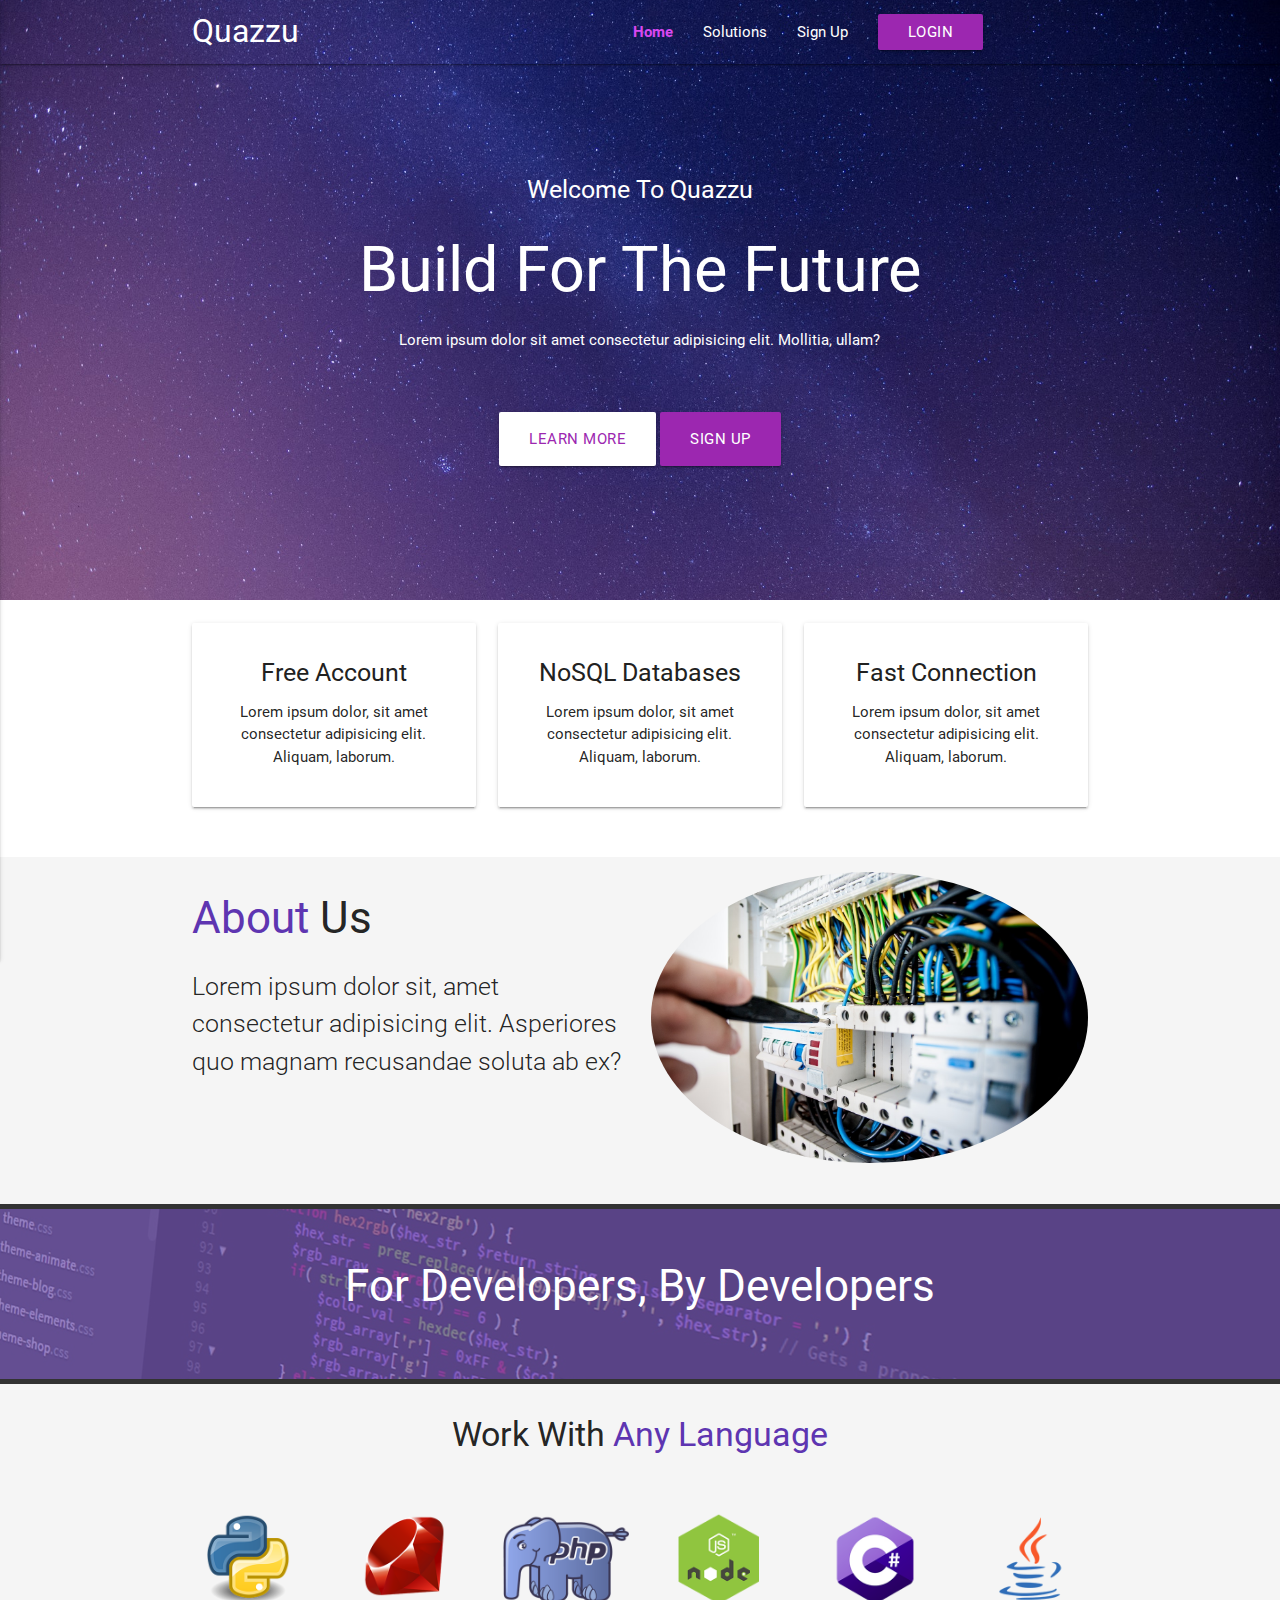
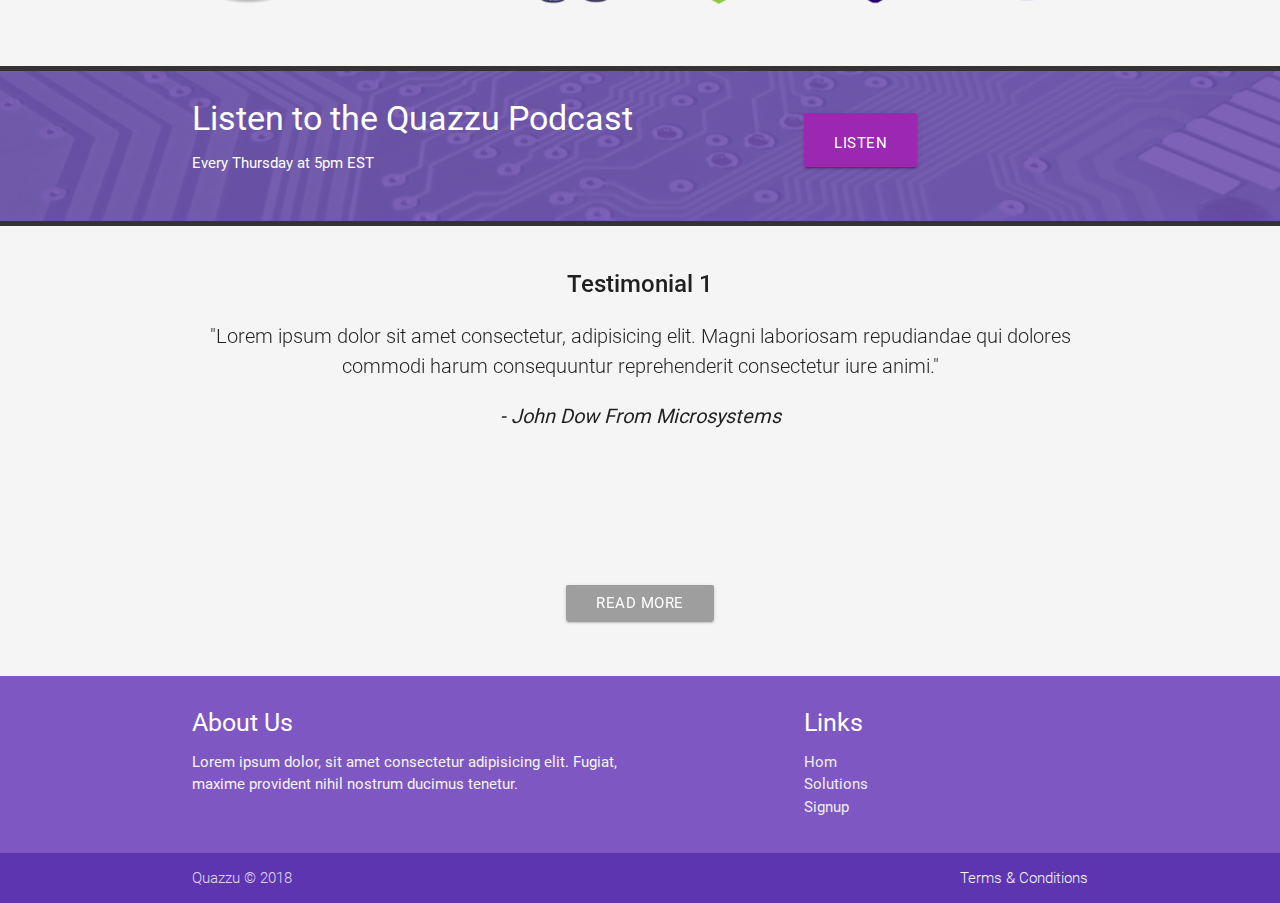
<file: index.html>
<!DOCTYPE html>
<html>

<head>
  <!--Import Google Icon Font-->
  <link href="https://fonts.googleapis.com/icon?family=Material+Icons" rel="stylesheet">
  <!--Import materialize.css-->
  <link type="text/css" rel="stylesheet" href="css/materialize.min.css" media="screen,projection" />
  <link rel="stylesheet" href="css/style.css">
  <link rel="stylesheet" href="https://use.fontawesome.com/releases/v5.0.12/css/all.css" integrity="sha384-G0fIWCsCzJIMAVNQPfjH08cyYaUtMwjJwqiRKxxE/rx96Uroj1BtIQ6MLJuheaO9" crossorigin="anonymous">
  <!--Let browser know website is optimized for mobile-->
  <meta name="viewport" content="width=device-width, initial-scale=1.0" />

  <title>Quazzu Cloud Hosting</title>
</head>

<body>
  <!-- Header -->
  <header class="main-header">
    <nav class="transparent">
      <div class="container">
        <div class="nav-wrapper">
          <a href="#" class="brand-logo">Quazzu</a>
          <a href="#" data-activates="mobile-nav" class="button-collapse">
            <i class="fa fa-bars"></i>
          </a>
          <ul class="right hide-on-med-and-down">
            <li>
              <a class="active-link" href="index.html">Home</a>
            </li>
            <li>
              <a href="solutions.html">Solutions</a>
            </li>
            <li>
              <a href="signup.html">Sign Up</a>
            </li>
            <li>
              <a href="#login-modal" class="btn purple modal-trigger">Login</a>
            </li>
            <li>
              <a href="https://facebook.com">
                <i class="fab fa-facebook"></i>
              </a>
            </li>
            <li>
              <a href="https://twitter.com">
                <i class="fab fa-twitter"></i>
              </a>
            </li>
            <li>
              <a href="https://instagram.com">
                <i class="fab fa-instagram"></i>
              </a>
            </li>
          </ul>
          <ul class="side-nav" id="mobile-nav">
            <h4 class="purple-text text-darken-4 center">Quazzu</h4>
            <li>
              <div class="divider"></div>
            </li>
            <li>
              <a href="index.html"><i class="fa fa-home grey-text text-darken-4"></i> Home</a>
            </li>
            <li>
              <a href="solutions.html"><i class="fa fa-cog grey-text text-darken-4"></i> Solutions</a>
            </li>
            <li>
              <a href="signup.html"><i class="fa fa-users grey-text text-darken-4"></i> Sign Up</a>
            </li>
            <li>
              <div class="divider"></div>
            </li>
            <li>
              <a href="#login-modal" class="btn purple modal-trigger">Login</a>
            </li>
          </ul>
        </div>
      </div>
    </nav>
    <!-- Showcase -->
    <div class="showcase container">
      <div class="row">
        <div class="col s12 m10 offset-m1 center">
          <h5>Welcome To Quazzu</h5>
          <h1>Build For The Future</h1>
          <p>Lorem ipsum dolor sit amet consectetur adipisicing elit. Mollitia, ullam?</p>
          <br><br>
          <a href="solutions.html" class="btn btn-large white purple-text">Learn More</a>
          <a href="singup.html" class="btn btn-large purple white-text">Sign Up</a>
        </div>
      </div>
    </div>
  </header>

  <!-- Section: Icon Boxes -->
  <section class="section section-icons center">
    <div class="container">
      <div class="row">
        <div class="col s12 m4">
          <div class="card-panel">
            <i class="fa fa-user fa-3x deep-purple-text text-darken-w"></i>
            <h5 class="grey-text text-darken-4">Free Account</h5>
            <p>Lorem ipsum dolor, sit amet consectetur adipisicing elit. Aliquam, laborum.</p>
          </div>
        </div>
        <div class="col s12 m4">
          <div class="card-panel">
            <i class="fa fa-database fa-3x deep-purple-text text-darken-w"></i>
            <h5 class="grey-text text-darken-4">NoSQL Databases</h5>
            <p>Lorem ipsum dolor, sit amet consectetur adipisicing elit. Aliquam, laborum.</p>
          </div>
        </div>
        <div class="col s12 m4">
          <div class="card-panel">
            <i class="fa fa-bolt fa-3x deep-purple-text text-darken-w"></i>
            <h5 class="grey-text text-darken-4">Fast Connection</h5>
            <p>Lorem ipsum dolor, sit amet consectetur adipisicing elit. Aliquam, laborum.</p>
          </div>
        </div>
      </div>
    </div>
  </section>
  
  <!-- Section: About -->
  <section class="section section-about grey lighten-4">
    <div class="container">
      <div class="row">
        <div class="col s12 m6">
          <h3><span class="deep-purple-text text-darken-1">About</span> Us</h3>
          <p class="flow-text">Lorem ipsum dolor sit, amet consectetur adipisicing elit. Asperiores quo magnam recusandae soluta ab ex?</p>
        </div>
        <div class="col s12 m6">
          <img src="img/tech.jpg" alt="" class="circle responsive-img">
        </div>
      </div>
    </div>
  </section>

  <!-- Section: Developers -->
  <section class="section section-developers white-text">
    <div class="primary-overlay valign-wrapper">
      <div class="container">
        <div class="row">
          <div class="col s12 center">
            <h3>For Developers, By Developers</h3>
          </div>
        </div>
      </div>
    </div>
  </section>

  <!-- Section: Languages -->
  <section class="section section-language grey lighten-4">
    <div class="container">
      <div class="row">
        <h4 class="center">Work With <span class="deep-purple-text text-darken-1"> Any Language</span></h4>
        <br><br>
        <div class="row">
          <div class="col s2">
            <img src="img/python-logo.png" alt="" class="responsive-img">
          </div>
          <div class="col s2">
            <img src="img/ruby-logo.png" alt="" class="responsive-img">
          </div>
          <div class="col s2">
            <img src="img/php-logo.png" alt="" class="responsive-img">
          </div>
          <div class="col s2">
            <img src="img/node-logo.png" alt="" class="responsive-img">
          </div>
          <div class="col s2">
            <img src="img/c-sharp-logo.png" alt="" class="responsive-img">
          </div>
          <div class="col s2">
            <img src="img/java-logo.png" alt="" class="responsive-img">
          </div>
        </div>
      </div>
    </div>
  </section>

  <!-- Section: Podcast -->
  <section class="section section-podcast white-text">
    <div class="primary-overlay valign-wrapper">
      <div class="container">
        <div class="row">
          <div class="col s12 m8">
            <h4>Listen to the Quazzu Podcast</h4>
            <p>Every Thursday at 5pm EST</p>
          </div>
          <div class="col s12 m4">
            <a href="#" class="btn purple btn-large">
              <i class="fa fa-podcast"></i> Listen
            </a>
          </div>
        </div>
      </div>
    </div>
  </section>

  <!-- Section: Testimonial -->
  <section class="section section-testimoniales grey lighten-4">
    <div class="container">
      <div class="row">
        <div class="col s12">
          <div class="carousel carousel-slider center">
            <div class="carousel-item" href="#one!">
              <h2>Testimonial 1</h2>
              <p class="flow-text">"Lorem ipsum dolor sit amet consectetur, adipisicing elit. Magni laboriosam repudiandae qui dolores commodi harum consequuntur reprehenderit consectetur iure animi."
                <p><em>- John Dow From Microsystems</em></p>
              </p>
              <div class="carousel-fixed-item center hide-on-small-and-down">
                <a href="#" class="btn grey">Read More</a>
              </div>
            </div>
            <div class="carousel-item" href="#two!">
              <h2>Testimonial 2</h2>
              <p class="flow-text">"Lorem ipsum dolor sit amet consectetur, adipisicing elit. Magni laboriosam repudiandae qui dolores commodi harum consequuntur reprehenderit consectetur iure animi."
                <p><em>- Mike Smith From Edge INC</em></p>
              </p>
              <div class="carousel-fixed-item center hide-on-small-and-down">
                <a href="#" class="btn grey">Read More</a>
              </div>
            </div>
            <div class="carousel-item" href="#three!">
              <h2>Testimonial 3</h2>
              <p class="flow-text">"Lorem ipsum dolor sit amet consectetur, adipisicing elit. Magni laboriosam repudiandae qui dolores commodi harum consequuntur reprehenderit consectetur iure animi."
                <p><em>- Karen Williams From Techsoft</em></p>
              </p>
              <div class="carousel-fixed-item center hide-on-small-and-down">
                <a href="#" class="btn grey">Read More</a>
              </div>
            </div>
          </div>
        </div>
      </div>
    </div>
  </section>

  <!-- Footer -->
  <footer class="page-footer deep-purple lighten-1">
    <div class="container">
      <div class="row">
        <div class="col l6 s12">
          <h5 class="white-text">About Us</h5>
          <p class="grey-text text-lighten-4">Lorem ipsum dolor, sit amet consectetur adipisicing elit. Fugiat, maxime provident nihil nostrum ducimus tenetur.</p>
        </div>
        <div class="col l4 offset-l2 s12">
          <h5 class="white-text">Links</h5>
          <ul>
            <li><a href="index.html" class="grey-text text-lighten-3">Hom</a></li>
            <li><a href="solutions.html" class="grey-text text-lighten-3">Solutions</a></li>
            <li><a href="signup.html" class="grey-text text-lighten-3">Signup</a></li>
          </ul>
        </div>
      </div>
    </div>
    <div class="footer-copyright deep-purple darken-1">
      <div class="container">
        Quazzu &copy; 2018
        <a href="#!" class="grey-text text-lighten-4 right">Terms & Conditions</a>
      </div>
    </div>
  </footer>

  <!-- Login Modal -->
  <div id="login-modal" class="modal">
    <div class="modal-content">
      <h4>Account Login</h4>
      <p>Login to acces your account dashboard</p>
      <form action="">
        <div class="input-field">
          <input type="email" id="email">
          <label for="email">Email</label>
        </div>
        <div class="input-field">
            <input type="password" id="password">
            <label for="password">Password</label>
          </div>
      </form>
    </div>
    <div class="modal-footer">
      <a href="#!" class="modal-action modal-close btn grey">
        <i class="fa fa-sync"></i> Reset Password
      </a>
      <a href="#!" class="modal-action modal-close btn purple">
          <i class="fa fa-lock"></i> Login
        </a>
    </div>
  </div>

  <!--Import jQuery before materialize.js-->
  <script type="text/javascript" src="https://code.jquery.com/jquery-3.2.1.min.js"></script>
  <script type="text/javascript" src="js/materialize.min.js"></script>

  <script>
    $(document).ready(function () {
      // Init Nav
      $('.button-collapse').sideNav();

      // Init Carousel
      $('.carousel.carousel-slider').carousel({fullWidth: true});

      // Initial Modal
      $('.modal').modal();
    });
  </script>
</body>

</html>
</file>
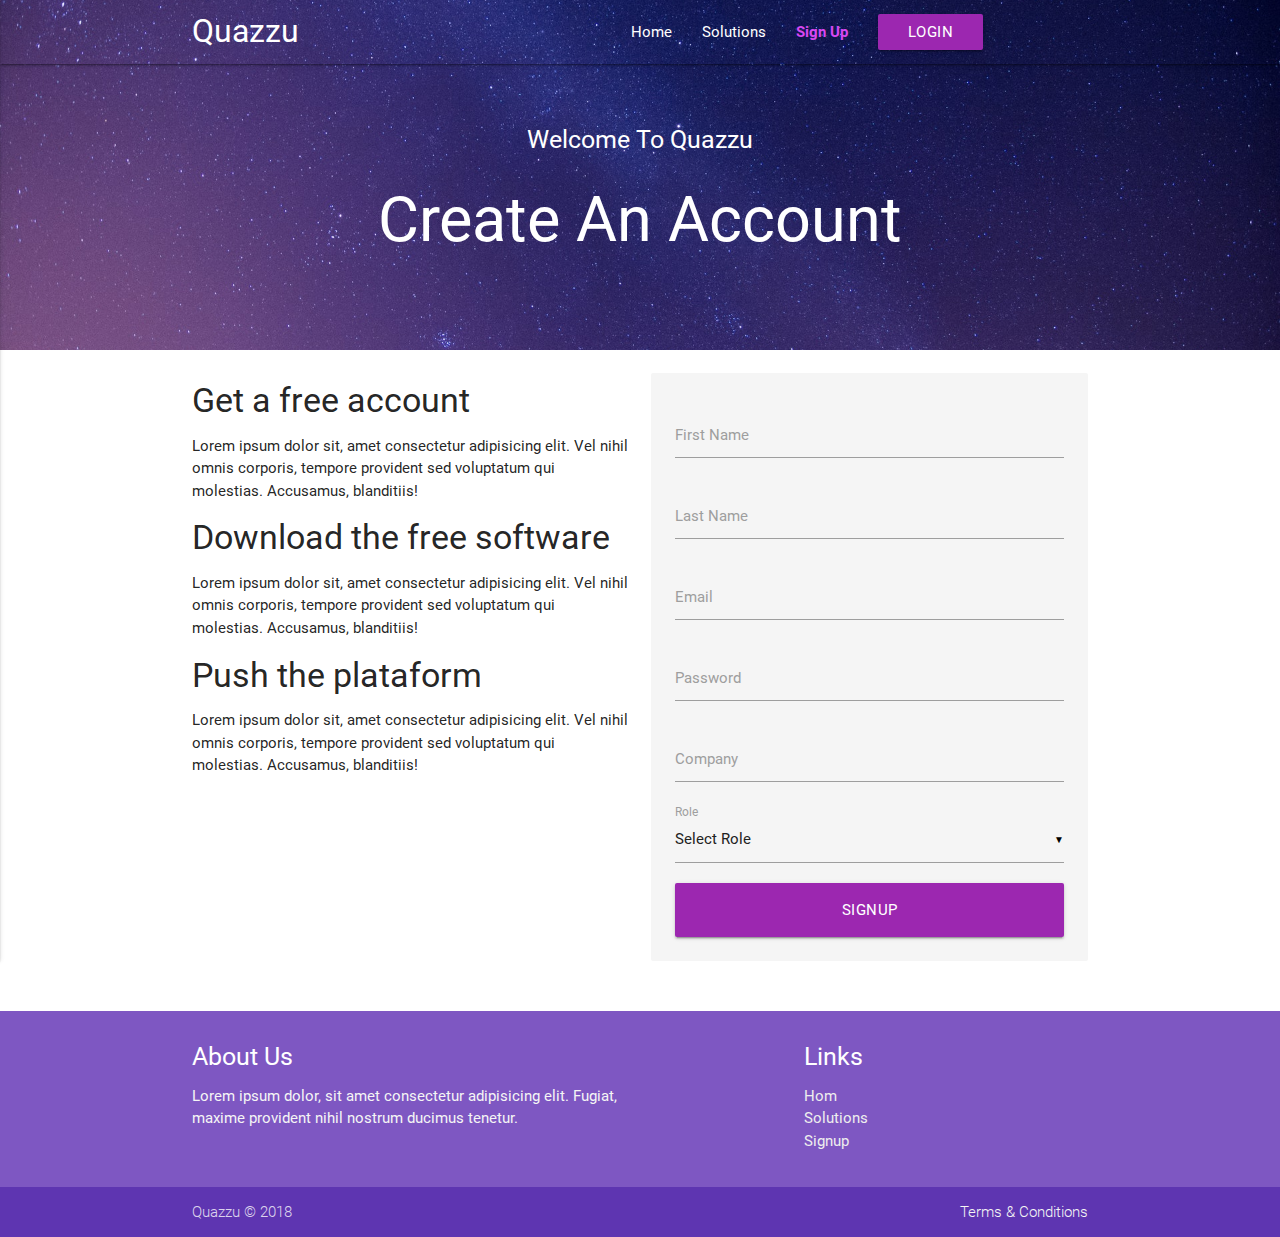
<file: signup.html>
<!DOCTYPE html>
<html>

<head>
  <!--Import Google Icon Font-->
  <link href="https://fonts.googleapis.com/icon?family=Material+Icons" rel="stylesheet">
  <!--Import materialize.css-->
  <link type="text/css" rel="stylesheet" href="css/materialize.min.css" media="screen,projection" />
  <link rel="stylesheet" href="css/style.css">
  <link rel="stylesheet" href="https://use.fontawesome.com/releases/v5.0.12/css/all.css" integrity="sha384-G0fIWCsCzJIMAVNQPfjH08cyYaUtMwjJwqiRKxxE/rx96Uroj1BtIQ6MLJuheaO9" crossorigin="anonymous">
  <!--Let browser know website is optimized for mobile-->
  <meta name="viewport" content="width=device-width, initial-scale=1.0" />

  <title>Quazzu Cloud Hosting</title>
</head>

<body>
  <!-- Header -->
  <header class="main-header-inner">
    <nav class="transparent">
      <div class="container">
        <div class="nav-wrapper">
          <a href="#" class="brand-logo">Quazzu</a>
          <a href="#" data-activates="mobile-nav" class="button-collapse">
            <i class="fa fa-bars"></i>
          </a>
          <ul class="right hide-on-med-and-down">
            <li>
              <a href="index.html">Home</a>
            </li>
            <li>
              <a href="solutions.html">Solutions</a>
            </li>
            <li>
              <a class="active-link" href="signup.html">Sign Up</a>
            </li>
            <li>
              <a href="#login-modal" class="btn purple modal-trigger">Login</a>
            </li>
            <li>
              <a href="https://facebook.com">
                <i class="fab fa-facebook"></i>
              </a>
            </li>
            <li>
              <a href="https://twitter.com">
                <i class="fab fa-twitter"></i>
              </a>
            </li>
            <li>
              <a href="https://instagram.com">
                <i class="fab fa-instagram"></i>
              </a>
            </li>
          </ul>
          <ul class="side-nav" id="mobile-nav">
            <h4 class="purple-text text-darken-4 center">Quazzu</h4>
            <li>
              <div class="divider"></div>
            </li>
            <li>
              <a href="index.html"><i class="fa fa-home grey-text text-darken-4"></i> Home</a>
            </li>
            <li>
              <a href="solutions.html"><i class="fa fa-cog grey-text text-darken-4"></i> Solutions</a>
            </li>
            <li>
              <a href="signup.html"><i class="fa fa-users grey-text text-darken-4"></i> Sign Up</a>
            </li>
            <li>
              <div class="divider"></div>
            </li>
            <li>
              <a href="#login-modal" class="btn purple modal-trigger">Login</a>
            </li>
          </ul>
        </div>
      </div>
    </nav>
    <!-- Showcase -->
    <div class="showcase container">
      <div class="row">
        <div class="col s12 m10 offset-m1 center">
          <h5>Welcome To Quazzu</h5>
          <h1>Create An Account</h1>
        </div>
      </div>
    </div>
  </header>

  <!-- Section: Signup -->
  <section class="section section-signup">
      <div class="container">
          <div class="row">
            <div class="col s12 m6">
                <h4>Get a free account</h4>
                <p>Lorem ipsum dolor sit, amet consectetur adipisicing elit. Vel nihil omnis corporis, tempore provident sed voluptatum qui molestias. Accusamus, blanditiis!</p>
                <h4>Download the free software</h4>
                <p>Lorem ipsum dolor sit, amet consectetur adipisicing elit. Vel nihil omnis corporis, tempore provident sed voluptatum qui molestias. Accusamus, blanditiis!</p>
                <h4>Push the plataform</h4>
                <p>Lorem ipsum dolor sit, amet consectetur adipisicing elit. Vel nihil omnis corporis, tempore provident sed voluptatum qui molestias. Accusamus, blanditiis!</p>
            </div>
            <div class="col s12 m6">
                <div class="card-panel grey lighten-4 grey-text text-darken-4 z-depth-0">
                    <form action="">
                        <div class="input-field">
                            <input type="text" id="first_name">
                            <label for="first_name">First Name</label>
                        </div>
                        <div class="input-field">
                            <input type="text" id="last_name">
                            <label for="last_name">Last Name</label>
                        </div>
                        <div class="input-field">
                            <input type="email" id="email">
                            <label for="email">Email</label>
                        </div>
                        <div class="input-field">
                            <input type="password" id="password">
                            <label for="password">Password</label>
                        </div>
                        <div class="input-field">
                            <input type="text" id="company">
                            <label for="company">Company</label>
                        </div>
                        <div class="input-field">
                            <select id="role">
                                <option value="" disabled selected>Select Role</option>
                                <option value="professional">Professional</option>
                                <option value="hobbyist">Hobbyist</option>
                                <option value="student">Student</option>
                                <option value="manager">Manager</option>
                                <option value="other">Other</option>
                            </select>
                            <label for="rol">Role</label>
                        </div>
                        <input type="submit" value="Signup" class="btn btn-large purple btn-extend">
                    </form>
                </div>
            </div>
          </div>
      </div>
  </section>

  <!-- Footer -->
  <footer class="page-footer deep-purple lighten-1">
    <div class="container">
      <div class="row">
        <div class="col l6 s12">
          <h5 class="white-text">About Us</h5>
          <p class="grey-text text-lighten-4">Lorem ipsum dolor, sit amet consectetur adipisicing elit. Fugiat, maxime provident nihil nostrum ducimus tenetur.</p>
        </div>
        <div class="col l4 offset-l2 s12">
          <h5 class="white-text">Links</h5>
          <ul>
            <li><a href="index.html" class="grey-text text-lighten-3">Hom</a></li>
            <li><a href="solutions.html" class="grey-text text-lighten-3">Solutions</a></li>
            <li><a href="signup.html" class="grey-text text-lighten-3">Signup</a></li>
          </ul>
        </div>
      </div>
    </div>
    <div class="footer-copyright deep-purple darken-1">
      <div class="container">
        Quazzu &copy; 2018
        <a href="#!" class="grey-text text-lighten-4 right">Terms & Conditions</a>
      </div>
    </div>
  </footer>

  <!-- Login Modal -->
  <div id="login-modal" class="modal">
    <div class="modal-content">
      <h4>Account Login</h4>
      <p>Login to acces your account dashboard</p>
      <form action="">
        <div class="input-field">
          <input type="email" id="email">
          <label for="email">Email</label>
        </div>
        <div class="input-field">
            <input type="password" id="password">
            <label for="password">Password</label>
          </div>
      </form>
    </div>
    <div class="modal-footer">
      <a href="#!" class="modal-action modal-close btn grey">
        <i class="fa fa-sync"></i> Reset Password
      </a>
      <a href="#!" class="modal-action modal-close btn purple">
          <i class="fa fa-lock"></i> Login
        </a>
    </div>
  </div>

  <!--Import jQuery before materialize.js-->
  <script type="text/javascript" src="https://code.jquery.com/jquery-3.2.1.min.js"></script>
  <script type="text/javascript" src="js/materialize.min.js"></script>

  <script>
    $(document).ready(function () {
      // Init Nav
      $('.button-collapse').sideNav();

      // Init Carousel
      $('.carousel.carousel-slider').carousel({fullWidth: true});

      // Initial Modal
      $('.modal').modal();

      // Initial Select
      $('select').material_select();
    });
  </script>
</body>

</html>
</file>
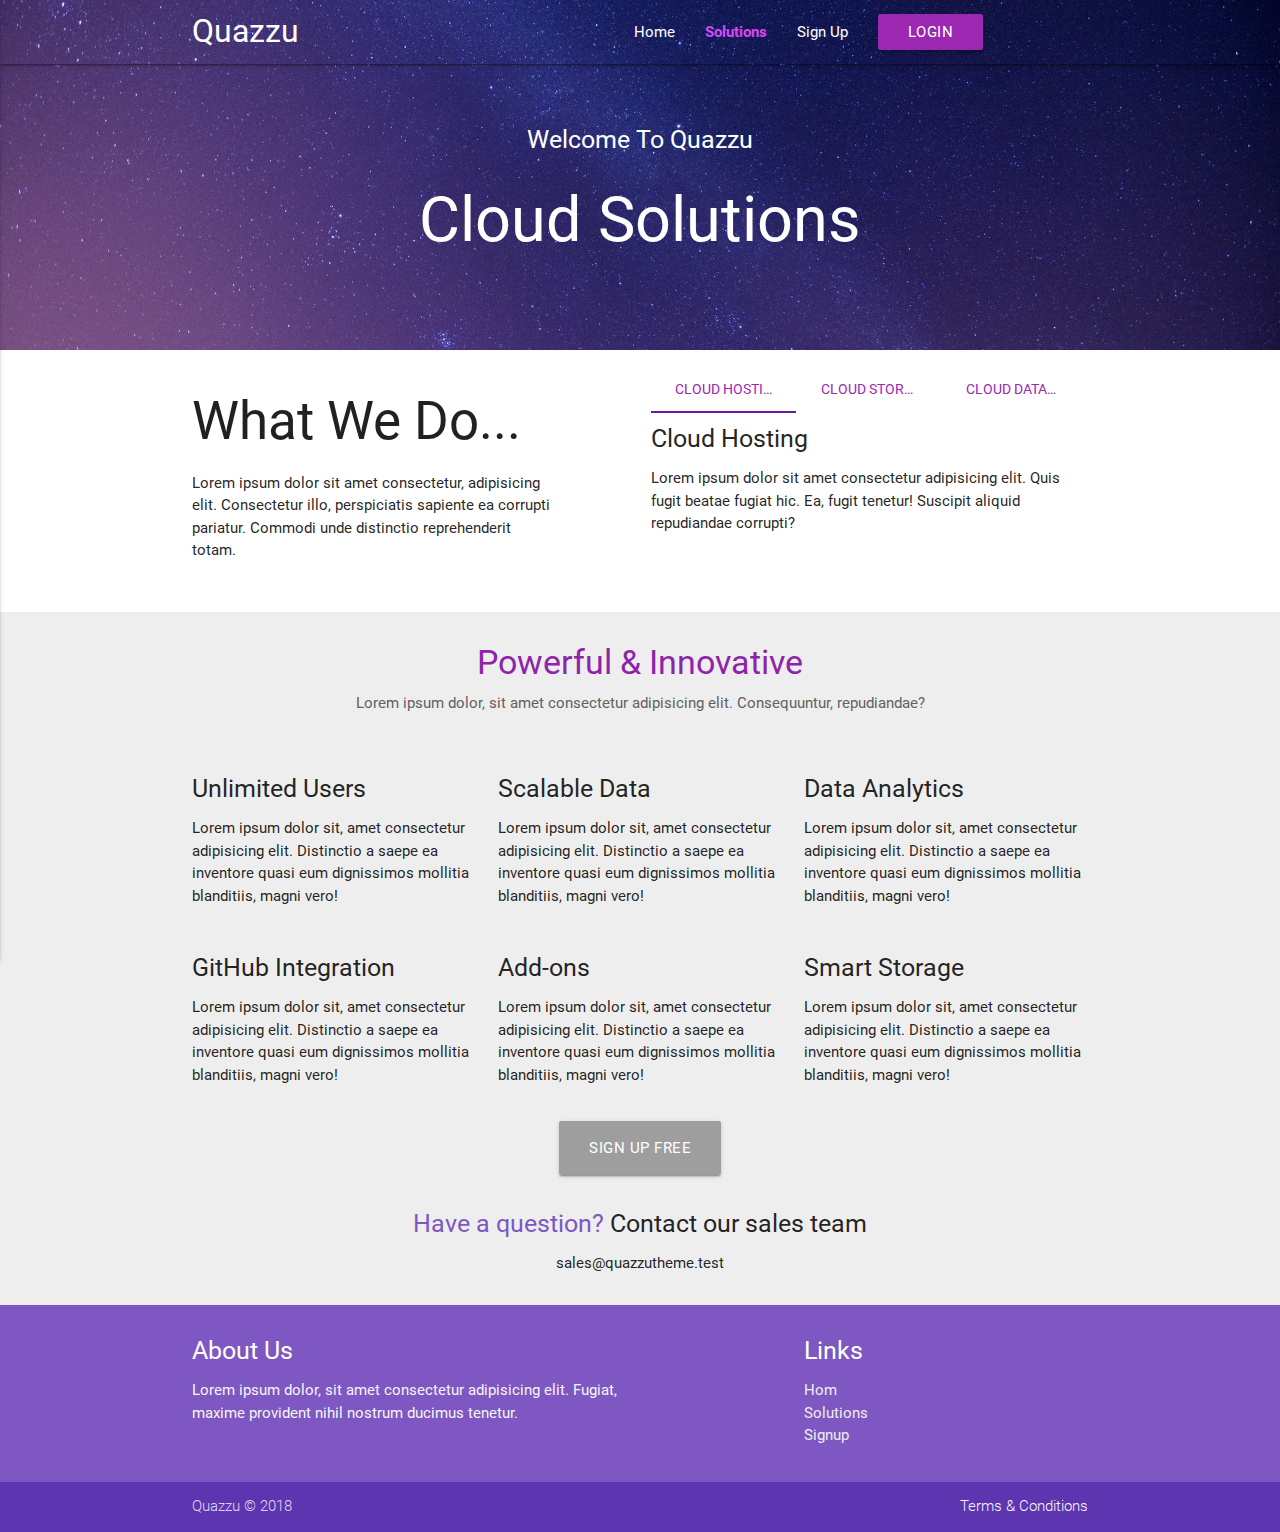
<file: solutions.html>
<!DOCTYPE html>
<html>

<head>
  <!--Import Google Icon Font-->
  <link href="https://fonts.googleapis.com/icon?family=Material+Icons" rel="stylesheet">
  <!--Import materialize.css-->
  <link type="text/css" rel="stylesheet" href="css/materialize.min.css" media="screen,projection" />
  <link rel="stylesheet" href="css/style.css">
  <link rel="stylesheet" href="https://use.fontawesome.com/releases/v5.0.12/css/all.css" integrity="sha384-G0fIWCsCzJIMAVNQPfjH08cyYaUtMwjJwqiRKxxE/rx96Uroj1BtIQ6MLJuheaO9" crossorigin="anonymous">
  <!--Let browser know website is optimized for mobile-->
  <meta name="viewport" content="width=device-width, initial-scale=1.0" />

  <title>Quazzu Cloud Hosting</title>
</head>

<body>
  <!-- Header -->
  <header class="main-header-inner">
    <nav class="transparent">
      <div class="container">
        <div class="nav-wrapper">
          <a href="#" class="brand-logo">Quazzu</a>
          <a href="#" data-activates="mobile-nav" class="button-collapse">
            <i class="fa fa-bars"></i>
          </a>
          <ul class="right hide-on-med-and-down">
            <li>
              <a href="index.html">Home</a>
            </li>
            <li>
              <a class="active-link" href="solutions.html">Solutions</a>
            </li>
            <li>
              <a href="signup.html">Sign Up</a>
            </li>
            <li>
              <a href="#login-modal" class="btn purple modal-trigger">Login</a>
            </li>
            <li>
              <a href="https://facebook.com">
                <i class="fab fa-facebook"></i>
              </a>
            </li>
            <li>
              <a href="https://twitter.com">
                <i class="fab fa-twitter"></i>
              </a>
            </li>
            <li>
              <a href="https://instagram.com">
                <i class="fab fa-instagram"></i>
              </a>
            </li>
          </ul>
          <ul class="side-nav" id="mobile-nav">
            <h4 class="purple-text text-darken-4 center">Quazzu</h4>
            <li>
              <div class="divider"></div>
            </li>
            <li>
              <a href="index.html"><i class="fa fa-home grey-text text-darken-4"></i> Home</a>
            </li>
            <li>
              <a href="solutions.html"><i class="fa fa-cog grey-text text-darken-4"></i> Solutions</a>
            </li>
            <li>
              <a href="signup.html"><i class="fa fa-users grey-text text-darken-4"></i> Sign Up</a>
            </li>
            <li>
              <div class="divider"></div>
            </li>
            <li>
              <a href="#login-modal" class="btn purple modal-trigger">Login</a>
            </li>
          </ul>
        </div>
      </div>
    </nav>
    <!-- Showcase -->
    <div class="showcase container">
      <div class="row">
        <div class="col s12 m10 offset-m1 center">
          <h5>Welcome To Quazzu</h5>
          <h1>Cloud Solutions</h1>
        </div>
      </div>
    </div>
  </header>

  <!-- Section: Solutions About -->
  <section class="section section-solutions-about">
    <div class="container">
      <div class="row">
        <div class="col s12 m5">
          <h2>What We Do...</h2>
          <p>Lorem ipsum dolor sit amet consectetur, adipisicing elit. Consectetur illo, perspiciatis sapiente ea corrupti pariatur. Commodi unde distinctio reprehenderit totam.</p>
        </div>
        <div class="col s12 m6 offset-m1">
          <div class="row">
            <div class="col s12">
              <ul class="tabs">
                <li class="tab col s4 active"><a href="#tab1" class="purple-text">Cloud Hosting</a></li>
                <li class="tab col s4"><a href="#tab2" class="purple-text">Cloud Storage</a></li>
                <li class="tab col s4"><a href="#tab3" class="purple-text">Cloud Database</a></li>
              </ul>
            </div>
            <div id="tab1" class="col s12">
              <h5>Cloud Hosting</h5>
              <p>Lorem ipsum dolor sit amet consectetur adipisicing elit. Quis fugit beatae fugiat hic. Ea, fugit tenetur! Suscipit aliquid repudiandae corrupti?</p>
            </div>
            <div id="tab2" class="col s12">
              <h5>Cloud Storage</h5>
              <p>Lorem ipsum dolor sit amet consectetur adipisicing elit. Quis fugit beatae fugiat hic. Ea, fugit tenetur! Suscipit aliquid repudiandae corrupti?</p>
            </div>
            <div id="tab3" class="col s12">
              <h5>Cloud Database</h5>
              <p>Lorem ipsum dolor sit amet consectetur adipisicing elit. Quis fugit beatae fugiat hic. Ea, fugit tenetur! Suscipit aliquid repudiandae corrupti?</p>
            </div>
          </div>
        </div>
      </div>
    </div>
  </section>
  
  <!-- Section: Features -->
  <section class="section section-features grey lighten-3">
    <div class="container">
      <h4 class="purple-text text-darken-1 center">Powerful & Innovative</h4>
      <h6 class="grey-text text-darken-2 center">Lorem ipsum dolor, sit amet consectetur adipisicing elit. Consequuntur, repudiandae?</h6>
      <br><br>
      <!-- Row 1 -->
      <div class="row">
        <div class="col s12 m4">
          <h5>
            <i class="fa fa-user"></i> Unlimited Users
          </h5>
          <p>Lorem ipsum dolor sit, amet consectetur adipisicing elit. Distinctio a saepe ea inventore quasi eum dignissimos mollitia blanditiis, magni vero!</p>
        </div>
        <div class="col s12 m4">
          <h5>
            <i class="fa fa-database"></i> Scalable Data
          </h5>
          <p>Lorem ipsum dolor sit, amet consectetur adipisicing elit. Distinctio a saepe ea inventore quasi eum dignissimos mollitia blanditiis, magni vero!</p>
        </div>
        <div class="col s12 m4">
          <h5>
            <i class="fa fa-chart-line"></i> Data Analytics
          </h5>
          <p>Lorem ipsum dolor sit, amet consectetur adipisicing elit. Distinctio a saepe ea inventore quasi eum dignissimos mollitia blanditiis, magni vero!</p>
        </div>
      </div>
      <!-- Row 2 -->
      <div class="row">
        <div class="col s12 m4">
          <h5>
            <i class="fab fa-github"></i> GitHub Integration
          </h5>
          <p>Lorem ipsum dolor sit, amet consectetur adipisicing elit. Distinctio a saepe ea inventore quasi eum dignissimos mollitia blanditiis, magni vero!</p>
        </div>
        <div class="col s12 m4">
          <h5>
            <i class="fa fa-plus"></i> Add-ons
          </h5>
          <p>Lorem ipsum dolor sit, amet consectetur adipisicing elit. Distinctio a saepe ea inventore quasi eum dignissimos mollitia blanditiis, magni vero!</p>
        </div>
        <div class="col s12 m4">
          <h5>
            <i class="fa fa-hdd"></i> Smart Storage
          </h5>
          <p>Lorem ipsum dolor sit, amet consectetur adipisicing elit. Distinctio a saepe ea inventore quasi eum dignissimos mollitia blanditiis, magni vero!</p>
        </div>
      </div>
      <div class="center">
        <a href="signup.html" class="btn btn-large grey">Sign up Free</a>
        <br><br>
        <h5>
          <span class="deep-purple-text text-lighten-1">Have a question?</span> Contact our sales team
        </h5>
        <p>sales@quazzutheme.test</p>
      </div>
    </div>
  </section>

  <!-- Footer -->
  <footer class="page-footer deep-purple lighten-1">
    <div class="container">
      <div class="row">
        <div class="col l6 s12">
          <h5 class="white-text">About Us</h5>
          <p class="grey-text text-lighten-4">Lorem ipsum dolor, sit amet consectetur adipisicing elit. Fugiat, maxime provident nihil nostrum ducimus tenetur.</p>
        </div>
        <div class="col l4 offset-l2 s12">
          <h5 class="white-text">Links</h5>
          <ul>
            <li><a href="index.html" class="grey-text text-lighten-3">Hom</a></li>
            <li><a href="solutions.html" class="grey-text text-lighten-3">Solutions</a></li>
            <li><a href="signup.html" class="grey-text text-lighten-3">Signup</a></li>
          </ul>
        </div>
      </div>
    </div>
    <div class="footer-copyright deep-purple darken-1">
      <div class="container">
        Quazzu &copy; 2018
        <a href="#!" class="grey-text text-lighten-4 right">Terms & Conditions</a>
      </div>
    </div>
  </footer>

  <!-- Login Modal -->
  <div id="login-modal" class="modal">
    <div class="modal-content">
      <h4>Account Login</h4>
      <p>Login to acces your account dashboard</p>
      <form action="">
        <div class="input-field">
          <input type="email" id="email">
          <label for="email">Email</label>
        </div>
        <div class="input-field">
            <input type="password" id="password">
            <label for="password">Password</label>
          </div>
      </form>
    </div>
    <div class="modal-footer">
      <a href="#!" class="modal-action modal-close btn grey">
        <i class="fa fa-sync"></i> Reset Password
      </a>
      <a href="#!" class="modal-action modal-close btn purple">
          <i class="fa fa-lock"></i> Login
        </a>
    </div>
  </div>

  <!--Import jQuery before materialize.js-->
  <script type="text/javascript" src="https://code.jquery.com/jquery-3.2.1.min.js"></script>
  <script type="text/javascript" src="js/materialize.min.js"></script>

  <script>
    $(document).ready(function () {
      // Init Nav
      $('.button-collapse').sideNav();

      // Init Carousel
      $('.carousel.carousel-slider').carousel({fullWidth: true});

      // Initial Modal
      $('.modal').modal();
    });
  </script>
</body>

</html>
</file>
<file: css/style.css>
.primary-overlay {
  background-color: rgba(112, 81, 176, 0.7);
  position: absolute;
  top: 0;
  left: 0;
  width: 100%;
  height: 100%;
  overflow: hidden;
}

.main-header {
  background-image: url(../img/background.jpg);
  background-size: cover;
  background-position: center;
  min-height: 600px;
  color: #ffffff;
}

.main-header .showcase {
  padding-top: 100px;
}

.main-header-inner {
  background-image: url(../img/background.jpg);
  background-size: cover;
  background-position: center;
  min-height: 350px;
  color: #ffffff;
}

.main-header-inner .showcase {
  padding-top: 50px;
}

.active-link {
  color: #d847f1;
  font-weight: bold;
}

.section-developers,
.section-podcast {
  position: relative;
  background-image: url(../img/code.jpg);
  background-size: cover;
  background-position: center;
  border-top: #333333 solid 5px;
  border-bottom: #333333 solid 5px;
}

.section-developers { background-image: url(../img/code.jpg); min-height: 180px; }
.section-podcast { background-image: url(../img/circuit.jpg); min-height: 160px; }

.section-podcast a {
  margin-top: 30px;
}

.section-podcast .primary-overlay {
  background-color: rgba(112, 81, 176, 0.9);
}

.carousel-item p {
  font-size: 20px !important;
}

.tabs .indicator {
  background-color: #6a1b9a !important;
}

.btn-extend {
  display: block;
  width: 100%;
}

@media (max-width: 500px) {
  .section-developers,
  .section-podcast {
    min-height: 240px;
  }
}
</file>
